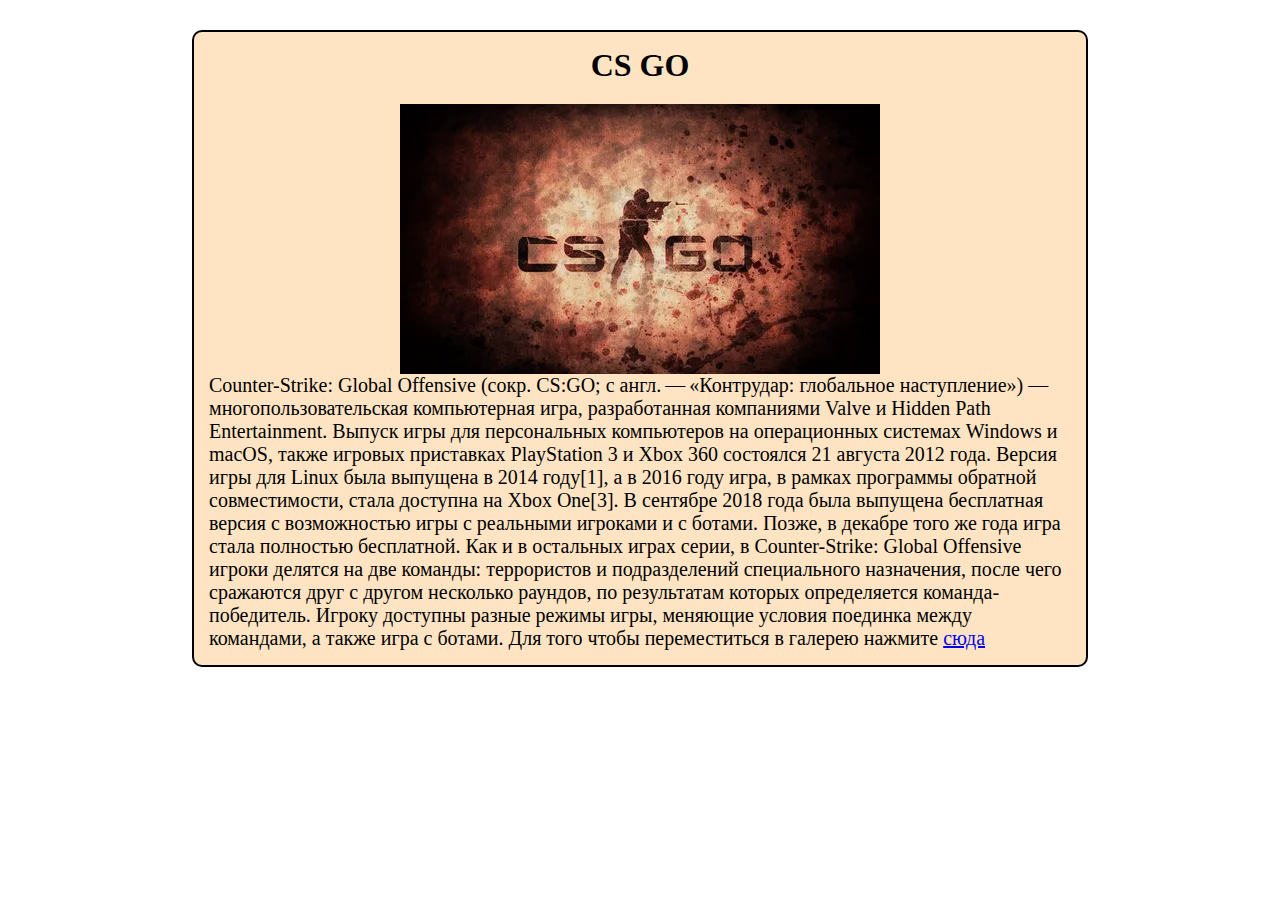
<file: index.html>
<!DOCTYPE html>
<html lang="en">
<head>
    <meta charset="UTF-8">
    <meta name="viewport" content="width=device-width, initial-scale=1.0">
    <title>Document</title>
    <link rel="stylesheet" href="./style.css">
</head>
<body>
    <div class="div">
        <h1>CS GO</h1>
        <div style="display: flex;justify-content: center;">
            <img src="./img/i.webp" alt="">
        </div>
<p>
    Counter-Strike: Global Offensive (сокр. CS:GO; с англ. — «Контрудар: глобальное наступление») — многопользовательская компьютерная игра,
     разработанная компаниями Valve и Hidden Path Entertainment. Выпуск игры для персональных компьютеров на операционных системах Windows и macOS, также игровых приставках
      PlayStation 3 и Xbox 360 состоялся 21 августа 2012 года. Версия игры для Linux была выпущена в 2014 году[1], а в 2016 году игра, в рамках программы обратной совместимости,
       стала доступна на Xbox One[3]. В сентябре 2018 года была выпущена бесплатная версия с возможностью игры с реальными игроками и с ботами. Позже, в декабре того же года игра
        стала полностью бесплатной.
Как и в остальных играх серии, в Counter-Strike: Global Offensive игроки делятся на две команды: террористов и подразделений специального назначения, после чего сражаются друг с
 другом несколько раундов, по результатам которых определяется команда-победитель. Игроку доступны разные режимы игры, меняющие условия поединка между командами, а также игра
  с ботами. Для того чтобы переместиться в галерею нажмите  <a href="./galery/index.html">сюда</a> 
</p>  
</div> 
</body>
</html>
</file>
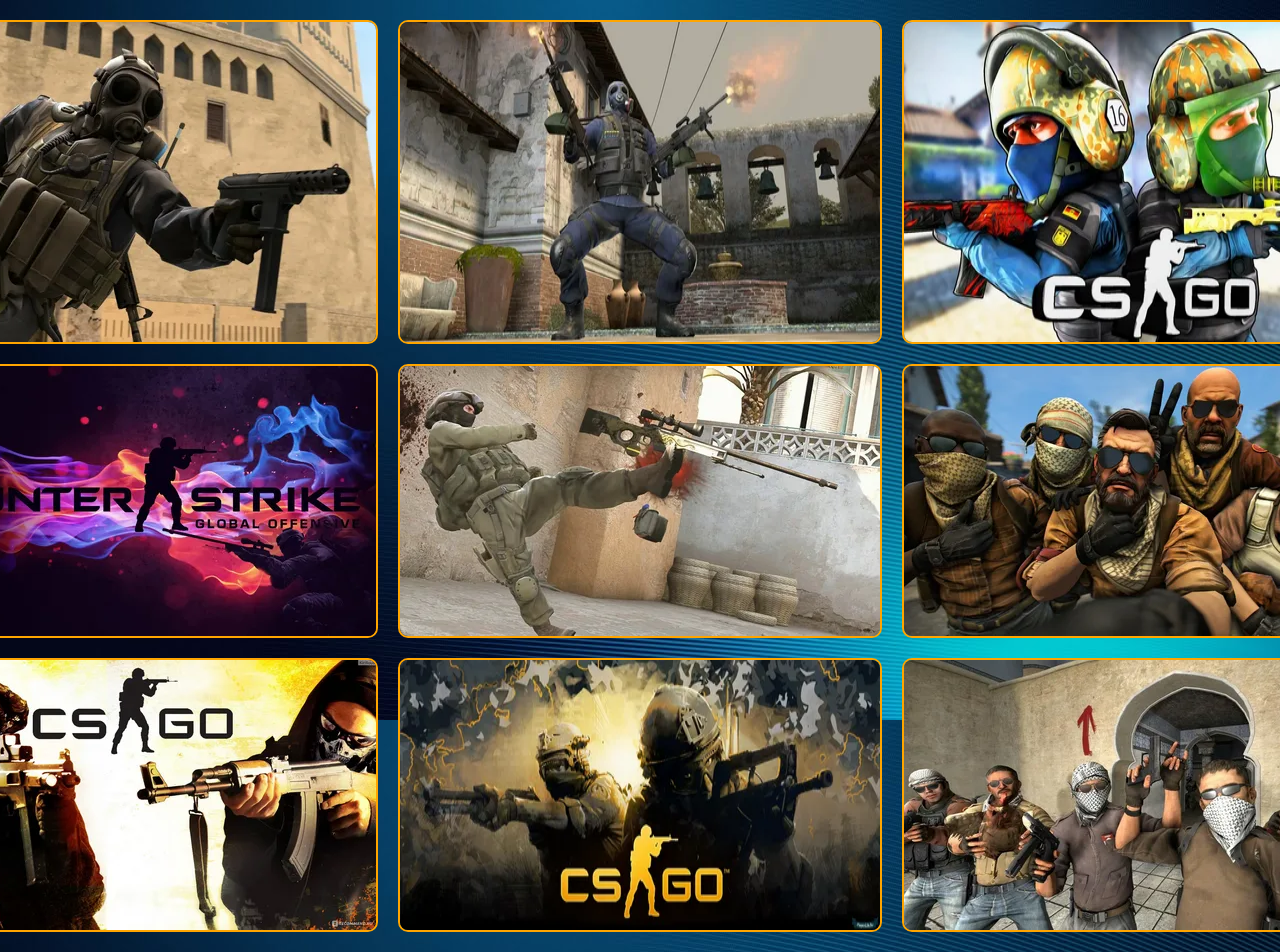
<file: galery/index.html>
<!DOCTYPE html>
<html lang="en">
<head>
    <meta charset="UTF-8">
    <meta name="viewport" content="width=device-width, initial-scale=1.0">
    <title>Document</title>
    <link rel="stylesheet" href="style.css"/>
</head>
<body>
    <div class="container">
        <img src="./img/i.webp" alt="" />
        <img src="./img/i (8).webp" alt="" />
        <img src="./img/i (7).webp" alt="" />
    </div>
    <div class="container">
        <img src="./img/i (6).webp" alt="" />
        <img src="./img/i (5).webp" alt="" />
        <img src="./img/i (4).webp" alt="" />
    </div>
    <div class="container">
        <img src="./img/i (3).webp" alt="" />
        <img src="./img/i (2).webp" alt="" />
        <img src="./img/i (1).webp" alt="" />
    </div>
</body>
</html>
</file>
<file: style.css>
* {
    padding: 0;
    margin: 0;
    box-sizing: border-box;
}
body {
    display: flex;
    justify-content: center;
    padding: 30px 0 0 0;
}
.div {
 width: 70%;  
 background-color: bisque; 
 border: solid 2px black;
 border-radius: 10px;
 padding: 15px 15px 15px 15px;
}
h1 {
    text-align: center;
    margin-bottom: 20px;
}
p {
    font-size: 20px;
}
</file>
<file: galery/style.css>
* {
    padding: 0;
    margin: 0;
    box-sizing: border-box;
}

body {
    padding: 20px 0 0 0;
    background-image: url(./img/maxresdefault\ \(1\).png);
    background-size: 100%;
}
.container {
    display: flex;
    justify-content: center;
    margin: 0 0 20px 0;
    gap: 20px;
}
img {
    border: solid 2px orange;
    border-radius: 10px;
}
</file>
